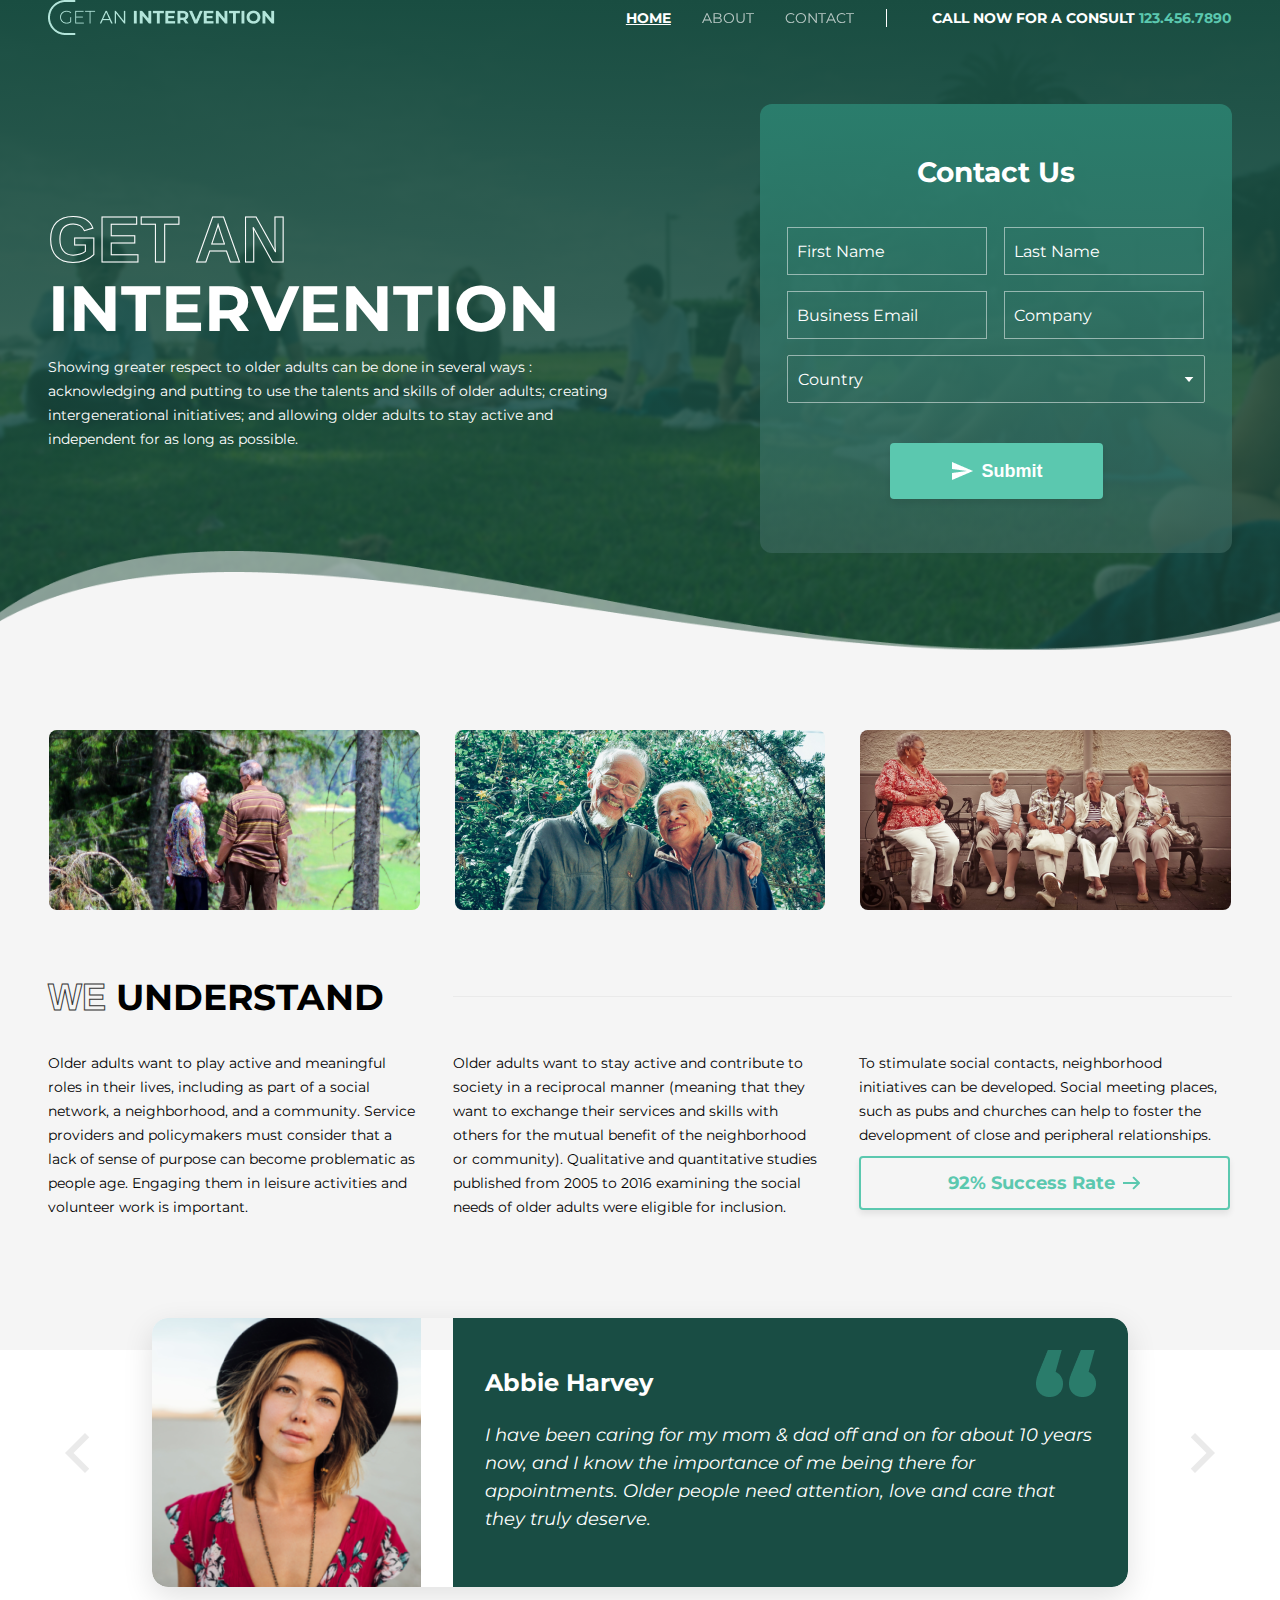
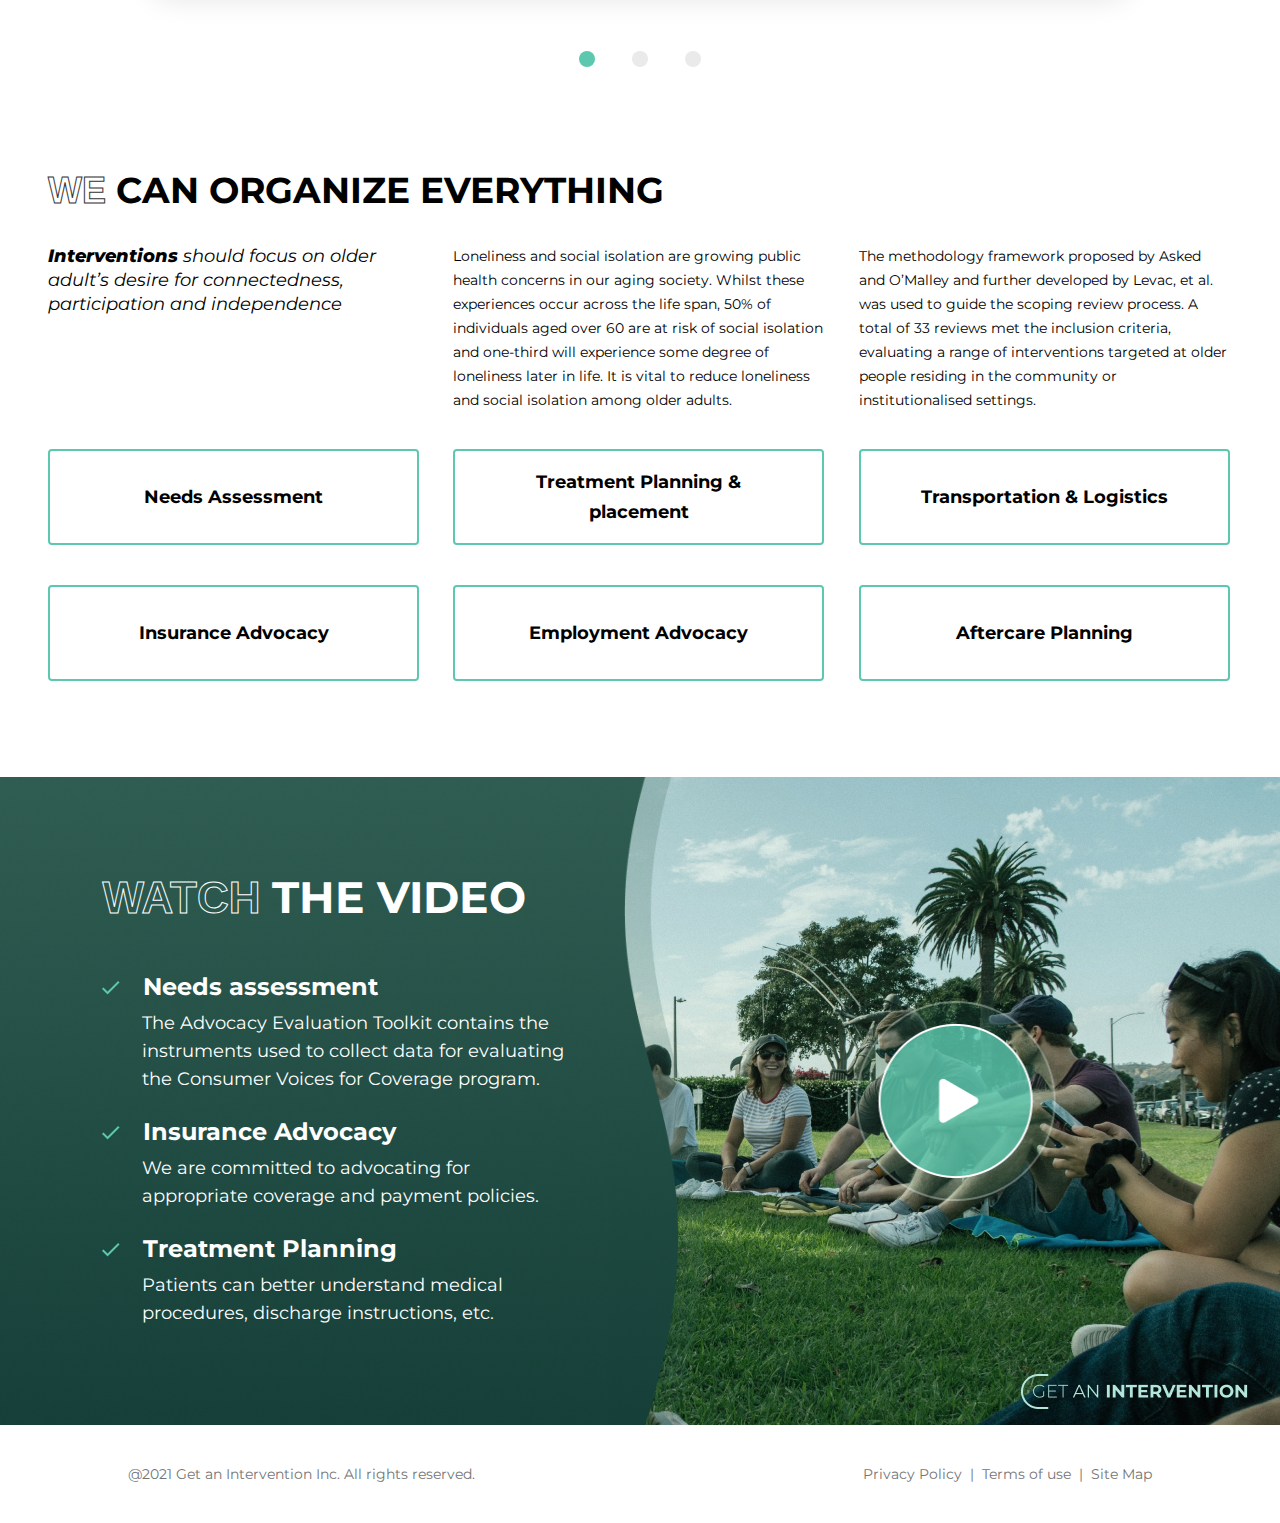
<file: index.html>
<!DOCTYPE html>
<html lang="en">
  <head>
    <meta charset="UTF-8" />
    <meta name="viewport" content="width=device-width, initial-scale=1.0" />
    <title>Get an intervention</title>

    <link rel="preconnect" href="https://fonts.googleapis.com" />
    <link rel="preconnect" href="https://fonts.gstatic.com" crossorigin />
    <link
      href="https://fonts.googleapis.com/css2?family=Montserrat:ital,wght@0,100..900;1,100..900&display=swap"
      rel="stylesheet"
    />
    <link rel="stylesheet" href="./style.css" />
  </head>
  <body>
    <div class="homeSection">
      <div class="upperHomeSection">
        <nav>
          <img src="./images/logo.png" />

          <div class="hamburgerCtn">
            <img src="./images/hamburger.png" />
          </div>

          <div class="hamburgerNavigation close">
            <a class="home">Home</a>
            <a class="about">About</a>
            <a class="contact">Contact</a>
            <div>
              <span class="consultText">call now for a consult</span>
              <span class="phoneNumber">123.456.7890</span>
            </div>
          </div>

          <div class="rightNavLinks">
            <div class="allLinks">
              <a class="home">Home</a>
              <a class="about">About</a>
              <a class="contact">Contact</a>
            </div>

            <div class="consultCtn">
              <span class="consultText">call now for a consult</span>
              <span class="phoneNumber">123.456.7890</span>
            </div>
          </div>
        </nav>

        <div class="bannerSection">
          <div class="mainSectionText">
            <h1 class="outlineText">Get an</h1>
            <h1 class="intervention">intervention</h1>

            <p>
              Showing greater respect to older adults can be done in several
              ways : acknowledging and putting to use the talents and skills of
              older adults; creating intergenerational initiatives; and allowing
              older adults to stay active and independent for as long as
              possible.
            </p>
          </div>

          <form class="formCtn">
            <p class="contactUsText">Contact Us</p>

            <div class="formGrid">
              <div class="text-field">
                <input
                  id="firstName"
                  class="formInput formInputFirstName"
                  type="text"
                  onfocus="formInputLabelFn(event, '.formInputLabelFirstName', '.tooltiptextFirstName',
                  '.formInputFirstName',
                  '.formInputLabelFirstName')"
                  onblur="formInputLabelFnBlur(event, '.formInputLabelFirstName')"
                />
                <label class="formInputLabel formInputLabelFirstName"
                  >First Name</label
                >
                <span class="tooltiptext tooltiptextFirstName">
                  This field can’t be empty. Please fill it in.
                </span>
              </div>

              <div class="text-field">
                <input
                  id="lastName"
                  class="formInput formInputLastName"
                  type="text"
                  onfocus="formInputLabelFn(event, '.formInputLabelLastName',  '.tooltiptextLastName',
                  '.formInputLastName',
                  '.formInputLabelLastName')"
                  onblur="formInputLabelFnBlur(event, '.formInputLabelLastName')"
                />
                <label class="formInputLabel formInputLabelLastName"
                  >Last Name</label
                >
                <span class="tooltiptext tooltiptextLastName"
                  >This field can’t be empty. Please fill it in.</span
                >
              </div>

              <div class="text-field">
                <input
                  id="businessEmail"
                  class="formInput formInputEmail"
                  type="text"
                  onfocus="formInputLabelFn(event, '.formInputLabelEmail',  '.tooltiptextEmail',
                  '.formInputEmail',
                  '.formInputLabelEmail')"
                  onblur="formInputLabelFnBlur(event, '.formInputLabelEmail')"
                />
                <label class="formInputLabel formInputLabelEmail"
                  >Business Email</label
                >
                <span class="tooltiptext tooltiptextEmail"
                  >This field can’t be empty. Please fill it in.</span
                >
              </div>

              <div class="text-field">
                <input
                  id="company"
                  class="formInput formInputCompany"
                  type="text"
                  onfocus="formInputLabelFn(event, '.formInputLabelCompany',  '.tooltiptextCompany',
                  '.formInputCompany',
                  '.formInputLabelCompany')"
                  onblur="formInputLabelFnBlur(event, '.formInputLabelCompany')"
                />
                <label class="formInputLabel formInputLabelCompany"
                  >Company</label
                >
                <span class="tooltiptext tooltiptextCompany"
                  >This field can’t be empty. Please fill it in.</span
                >
              </div>
            </div>

            <div class="dropdown">
              <button class="dropdown-btn">
                <span class="btn-text">Country</span>
                <img class="arrow" src="./images/dropdownArrow.png" />
              </button>
              <div class="dropdown-content">
                <a href="#" data-value="India">India</a>
                <a href="#" data-value="Singapore">Singapore</a>
                <a href="#" data-value="Australia">Australia</a>
              </div>
            </div>

            <button class="submitButton">
              <img src="./images/submit.png" />
              <p>Submit</p>
            </button>
          </form>
        </div>

        <img class="transparentCurve" src="./images/Group56.png" />
        <img class="whiteCurve" src="./images/Rectangle2.png" />

        <img class="transparentCurveTablet" src="./images/tablet-curve-1.png" />
        <img class="whiteCurveTablet" src="./images/tablet-curve-2.png" />

        <img
          class="transpatentCurveMobile"
          src="./images/transparentMobileCurve.png"
        />
        <img class="whiteCurveMobile" src="./images/whiteMobileCurve1.svg" />
      </div>

      <div class="lowerHomeSection">
        <div class="imagesCtn">
          <img src="./images/old-couple-man-women-1.png" />

          <img src="./images/old-couple-man-women-2.png" />

          <img src="./images/old-couple-man-women-3.png" />
        </div>

        <div class="undestandCtn">
          <div class="dummyGrid">
            <div>
              <span class="weText undestandCtnSpan">We</span>
              <span class="undestandCtnSpan">understand</span>
            </div>

            <div class="horizontalLine"></div>
          </div>

          <div class="understandTexts">
            <div class="firstColumnText">
              <p>
                Older adults want to play active and meaningful roles in their
                lives, including as part of a social network, a neighborhood,
                and a community. Service providers and policymakers must
                consider that a lack of sense of purpose can become problematic
                as people age. Engaging them in leisure activities and volunteer
                work is important.
              </p>
            </div>

            <div class="secondColumnText">
              <p>
                Older adults want to stay active and contribute to society in a
                reciprocal manner (meaning that they want to exchange their
                services and skills with others for the mutual benefit of the
                neighborhood or community).
                <span class="secondColumnTextSpan"
                  >Qualitative and quantitative studies published from 2005 to
                  2016 examining the social needs of older adults were eligible
                  for inclusion.</span
                >
              </p>
            </div>

            <div class="thirdColumnText">
              <p>
                <span class="thirdColumnTextSpan"
                  >Qualitative and quantitative studies published from 2005 to
                  2016 examining the social needs of older adults were eligible
                  for inclusion.</span
                >

                To stimulate social contacts, neighborhood initiatives can be
                developed. Social meeting places, such as pubs and churches can
                help to foster the development of close and peripheral
                relationships.
              </p>

              <div class="secondaryCTA">
                <div>92% Success Rate</div>

                <img src="./images/rightArrow.svg" />
              </div>
            </div>
          </div>
        </div>
      </div>
    </div>

    <div class="secondSection">
      <div class="allCarousel">
        <div class="sliderContainer">
          <svg
            class="leftArrow"
            width="48"
            height="48"
            viewBox="0 0 48 48"
            fill="none"
            xmlns="http://www.w3.org/2000/svg"
          >
            <path
              d="M36.24 39.76L20.48 24L36.24 8.24L32 4L12 24L32 44L36.24 39.76Z"
              fill="#EAEAEA"
            />
          </svg>

          <div class="frame">
            <div class="slider">
              <div class="sliderThree">
                <img class="personImage" src="./images/woman.png" />
                <div class="personIntro">
                  <div class="personNameCtn">
                    <p class="carouselName">Angela Katrine</p>

                    <img src="./images/semicolon.png" />
                  </div>

                  <div class="personExperience">
                    <p>
                      This site is an invaluable resource for anyone looking to
                      help older adults stay connected and engaged in their
                      communities. The research-backed information on combating
                      social isolation is a game changer.
                    </p>
                  </div>
                </div>
              </div>

              <div class="sliderOne">
                <img class="personImage" src="./images/girlhat.png" />
                <div class="personIntro">
                  <div class="personNameCtn">
                    <p class="carouselName">Abbie Harvey</p>

                    <img src="./images/semicolon.png" />
                  </div>

                  <div class="personExperience">
                    <p>
                      I have been caring for my mom & dad off and on for about
                      10 years now, and I know the importance of me being there
                      for appointments. Older people need attention, love and
                      care that they truly deserve.
                    </p>
                  </div>
                </div>
              </div>

              <div class="sliderTwo">
                <img class="personImage" src="./images/suitMan.png" />
                <div class="personIntro">
                  <div class="personNameCtn">
                    <p class="carouselName">James Larson</p>

                    <img src="./images/semicolon.png" />
                  </div>

                  <div class="personExperience">
                    <p>
                      Great platform with a wealth of information! The data on
                      social isolation is eye-opening, and their suggested
                      interventions for combating loneliness are practical. I
                      only wish them best
                    </p>
                  </div>
                </div>
              </div>

              <div class="sliderThree">
                <img class="personImage" src="./images/woman.png" />
                <div class="personIntro">
                  <div class="personNameCtn">
                    <p class="carouselName">Angela Katrine</p>

                    <img src="./images/semicolon.png" />
                  </div>

                  <div class="personExperience">
                    <p>
                      This site is an invaluable resource for anyone looking to
                      help older adults stay connected and engaged in their
                      communities. The research-backed information on combating
                      social isolation is a game changer.
                    </p>
                  </div>
                </div>
              </div>

              <div class="sliderOne">
                <img class="personImage" src="./images/girlhat.png" />
                <div class="personIntro">
                  <div class="personNameCtn">
                    <p class="carouselName">Abbie Harvey</p>

                    <img src="./images/semicolon.png" />
                  </div>

                  <div class="personExperience">
                    <p>
                      I have been caring for my mom & dad off and on for about
                      10 years now, and I know the importance of me being there
                      for appointments. Older people need attention, love and
                      care that they truly deserve.
                    </p>
                  </div>
                </div>
              </div>
            </div>
          </div>

          <svg
            class="rightArrow"
            width="48"
            height="48"
            viewBox="0 0 48 48"
            fill="none"
            xmlns="http://www.w3.org/2000/svg"
          >
            <path
              d="M11.76 8.24L27.52 24L11.76 39.76L16 44L36 24L16 4L11.76 8.24Z"
              fill="#EAEAEA"
            />
          </svg>
        </div>

        <div class="carousel-dots">
          <span class="dot active"></span>
          <span class="dot"></span>
          <span class="dot"></span>
        </div>
      </div>

      <div class="allCarouselMobile">
        <div class="sliderContainer">
          <svg
            class="leftArrow"
            width="48"
            height="48"
            viewBox="0 0 48 48"
            fill="none"
            xmlns="http://www.w3.org/2000/svg"
          >
            <path
              d="M36.24 39.76L20.48 24L36.24 8.24L32 4L12 24L32 44L36.24 39.76Z"
              fill="#EAEAEA"
            />
          </svg>

          <div class="frame">
            <div class="sliderMobile">
              <div class="sliderThree">
                <div>
                  <div class="dummyBg"></div>
                  <img class="carouseImage" src="./images/woman.png" />
                  <img class="carouseQuote" src="./images/semicolon.png" />
                </div>

                <div class="personIntroMobile">
                  <p class="carouselMobileName">Angela Katrine</p>
                  <p class="carouselMobileText">
                    This site is an invaluable resource for anyone looking to
                    help older adults stay connected and engaged in their
                    communities. The research-backed information on combating
                    social isolation is a game changer.
                  </p>
                </div>
              </div>

              <div class="sliderOne">
                <div>
                  <div class="dummyBg"></div>
                  <img class="carouseImage" src="./images/girlhat.png" />
                  <img class="carouseQuote" src="./images/semicolon.png" />
                </div>

                <div class="personIntroMobile">
                  <p class="carouselMobileName">Abbie Harvey</p>
                  <p class="carouselMobileText">
                    I have been caring for my mom & dad off and on for about 10
                    years now, and I know the importance of me being there for
                    appointments. Older people need attention, love and care
                    that they truly deserve.
                  </p>
                </div>
              </div>

              <div class="sliderTwo">
                <div>
                  <div class="dummyBg"></div>
                  <img class="carouseImage" src="./images/suitMan.png" />
                  <img class="carouseQuote" src="./images/semicolon.png" />
                </div>

                <div class="personIntroMobile">
                  <p class="carouselMobileName">James Larson</p>
                  <p class="carouselMobileText">
                    Great platform with a wealth of information! The data on
                    social isolation is eye-opening, and their suggested
                    interventions for combating loneliness are practical. I only
                    wish them best
                  </p>
                </div>
              </div>

              <div class="sliderThree">
                <div>
                  <div class="dummyBg"></div>
                  <img class="carouseImage" src="./images/woman.png" />
                  <img class="carouseQuote" src="./images/semicolon.png" />
                </div>

                <div class="personIntroMobile">
                  <p class="carouselMobileName">Angela Katrine</p>
                  <p class="carouselMobileText">
                    This site is an invaluable resource for anyone looking to
                    help older adults stay connected and engaged in their
                    communities. The research-backed information on combating
                    social isolation is a game changer.
                  </p>
                </div>
              </div>

              <div class="sliderOne">
                <div>
                  <div class="dummyBg"></div>
                  <img class="carouseImage" src="./images/girlhat.png" />
                  <img class="carouseQuote" src="./images/semicolon.png" />
                </div>

                <div class="personIntroMobile">
                  <p class="carouselMobileName">Abbie Harvey</p>
                  <p class="carouselMobileText">
                    I have been caring for my mom & dad off and on for about 10
                    years now, and I know the importance of me being there for
                    appointments. Older people need attention, love and care
                    that they truly deserve.
                  </p>
                </div>
              </div>
            </div>
          </div>

          <svg
            class="rightArrow"
            width="48"
            height="48"
            viewBox="0 0 48 48"
            fill="none"
            xmlns="http://www.w3.org/2000/svg"
          >
            <path
              d="M11.76 8.24L27.52 24L11.76 39.76L16 44L36 24L16 4L11.76 8.24Z"
              fill="#EAEAEA"
            />
          </svg>
        </div>

        <div class="carousel-dots">
          <span class="dotMobile active"></span>
          <span class="dotMobile"></span>
          <span class="dotMobile"></span>
        </div>
      </div>
    </div>

    <div class="aboutUs">
      <div class="dummyAboutUsGrid">
        <div class="notMobile">
          <span class="weText">We</span>
          <span class="organizeText">can organize everything</span>
        </div>

        <div class="mobile">
          <span class="weText">We</span>
          <span class="organizeText">can </span>
        </div>
      </div>

      <div class="aboutUsTexts">
        <div class="aboutUsColumnOneText">
          <div class="notMobile">
            <span class="interventions">Interventions </span
            ><span class="otherInterventions"
              >should focus on older adult’s desire for connectedness,
              participation and independence</span
            >
          </div>

          <div class="mobile">
            <span class="interventions">Interventions </span
            ><span class="otherInterventions">should focus on older </span>
            <p>participation and independence.</p>
          </div>
        </div>

        <div class="aboutUsColumnTwoText">
          <p>
            Loneliness and social isolation are growing public health concerns
            in our aging society. Whilst these experiences occur across the life
            span, 50% of individuals aged over 60 are at risk of social
            isolation and one-third will experience some degree of loneliness
            later in life. It is vital to reduce loneliness and social isolation
            among older adults.
          </p>
        </div>

        <div class="aboutUsColumnThreeText">
          <p>
            The methodology framework proposed by Asked and O’Malley and further
            developed by Levac, et al. was used to guide the scoping review
            process. A total of 33 reviews met the inclusion criteria,
            evaluating a range of interventions targeted at older people
            residing in the community or institutionalised settings.
          </p>
        </div>
      </div>

      <div class="aboutUsButtons">
        <div class="btnCtn sameBtn uid-one">
          <div class="uid-one">
            <p class="uid-one">Needs Assessment</p>
          </div>

          <div class="tooltiptextAboutUs">
            The information gathered guides service providers in developing
            personalized intervention plans
          </div>
        </div>
        <div class="btnCtn uid-two">
          <div class="differentBtn">
            <p>Treatment Planning &</p>
            <div class="placement">
              <p>placement</p>
            </div>
          </div>

          <div class="tooltiptextAboutUs">
            The result is a tailored plan that supports healthy aging, with
            adjustments as their needs evolve over time.
          </div>
        </div>
        <div class="btnCtn sameBtn uid-three">
          <div>
            <p>Transportation & Logistics</p>
          </div>

          <div class="tooltiptextAboutUs">
            By ensuring older adults have access to transport, their
            opportunities to participate in social networks
          </div>
        </div>
        <div class="btnCtn sameBtn uid-four">
          <div>
            <p>Insurance Advocacy</p>
          </div>

          <div class="tooltiptextAboutUs">
            We’re experienced in our individual crafts and understand how each
            one of our roles impacts your plan holistically.
          </div>
        </div>
        <div class="btnCtn sameBtn uid-five">
          <div>
            <p>Employment Advocacy</p>
          </div>

          <div class="tooltiptextAboutUs">
            By providing avenues for meaningful work, older adults can remain
            active, socially connected to their communities.
          </div>
        </div>
        <div class="btnCtn sameBtn uid-six">
          <div>
            <p>Aftercare Planning</p>
          </div>

          <div class="tooltiptextAboutUs">
            Effective aftercare planning helps maintain older adults' health
            reducing the risk of isolation,
          </div>
        </div>
      </div>
    </div>

    <div class="videoSection">
      <div class="insidefirstHalfVideoSection"></div>

      <div class="insidefirstHalfDarkVideoSection">
        <div class="videoWatch">
          <span class="outlineText">watch</span>
          <span>the video</span>
        </div>

        <div>
          <div>
            <div class="videoHeading">
              <img src="./images/Checkmark.png" />
              <span>Needs assessment</span>
            </div>

            <div class="videoText">
              The Advocacy Evaluation Toolkit contains the instruments used to
              collect data for evaluating the Consumer Voices for Coverage
              program.
            </div>
          </div>

          <div>
            <div class="videoHeading">
              <img src="./images/Checkmark.png" />
              <span>Insurance Advocacy </span>
            </div>

            <div class="videoText">
              We are committed to advocating for appropriate coverage and
              payment policies.
            </div>
          </div>

          <div>
            <div class="videoHeading">
              <img src="./images/Checkmark.png" />
              <span>Treatment Planning</span>
            </div>

            <div class="videoText">
              Patients can better understand medical procedures, discharge
              instructions, etc.
            </div>
          </div>
        </div>
      </div>

      <div class="secondHalfVideoSection">
        <img class="posterImg" src="./images/friendsGroup.png" />
      </div>

      <div class="play-button" id="playButton">
        <img src="./images/passive-desktop-play-btn.png" />
      </div>

      <img class="videoLogo" src="./images/logo.png" />
    </div>

    <div class="videoSectionMobile">
      <div
        class="insidefirstHalfVideoSectionMobile insidefirstHalfDarkVideoSection"
      >
        <div class="videoWatch">
          <span class="outlineText">watch</span>
          <span>the video</span>
        </div>

        <div>
          <div>
            <div class="videoHeading">
              <img src="./images/Checkmark.png" />
              <span>Needs assessment</span>
            </div>

            <div class="videoText">
              The Advocacy Evaluation Toolkit contains the instruments used to
              collect data for evaluating the Consumer Voices for Coverage
              program.
            </div>
          </div>

          <div>
            <div class="videoHeading">
              <img src="./images/Checkmark.png" />
              <span>Insurance Advocacy </span>
            </div>

            <div class="videoText">
              We are committed to advocating for appropriate coverage and
              payment policies.
            </div>
          </div>

          <div>
            <div class="videoHeading">
              <img src="./images/Checkmark.png" />
              <span>Treatment Planning</span>
            </div>

            <div class="videoText">
              Patients can better understand medical procedures, discharge
              instructions, etc.
            </div>
          </div>
        </div>
      </div>

      <div class="insidefirstHalfDarkVideoSection">
        <div class="videoWatch">
          <span class="outlineText">watch</span>
          <span>the video</span>
        </div>

        <div>
          <div>
            <div class="videoHeading">
              <img src="./images/Checkmark.png" />
              <span>Needs assessment</span>
            </div>

            <div class="videoText">
              The Advocacy Evaluation Toolkit contains the instruments used to
              collect data for evaluating the Consumer Voices for Coverage
              program.
            </div>
          </div>

          <div>
            <div class="videoHeading">
              <img src="./images/Checkmark.png" />
              <span>Insurance Advocacy </span>
            </div>

            <div class="videoText">
              We are committed to advocating for appropriate coverage and
              payment policies.
            </div>
          </div>

          <div>
            <div class="videoHeading">
              <img src="./images/Checkmark.png" />
              <span>Treatment Planning</span>
            </div>

            <div class="videoText">
              Patients can better understand medical procedures, discharge
              instructions, etc.
            </div>
          </div>
        </div>
      </div>

      <div class="secondHalfVideoSection">
        <img class="posterImg" src="./images/friendsGroup.png" />

        <img class="videoLogo" src="./images/logo.png" />

        <div class="footerSectionMobile">
          <div>
            <p>@2021 Get an Intervention Inc. All rights reserved.</p>
          </div>

          <div class="footerSectionLinks">
            <a>Privacy Policy</a>

            <span>|</span>

            <a>Terms of use</a>

            <span>|</span>

            <a>Site Map</a>
          </div>
        </div>
      </div>

      <div class="play-button" id="playButtonMobile">
        <img src="./images/passive-desktop-play-btn.png" />
      </div>
    </div>

    <div class="footerSection">
      <div>
        <p>@2021 Get an Intervention Inc. All rights reserved.</p>
      </div>

      <div class="footerSectionLinks">
        <a>Privacy Policy</a>

        <span>|</span>

        <a>Terms of use</a>

        <span>|</span>

        <a>Site Map</a>
      </div>
    </div>

    <div id="videoPopup" class="popup">
      <div class="popup-content">
        <span id="closePopup" class="close-btn">&times;</span>
        <video id="videoPlayer" width="600" loop muted>
          <source src="./images/runningVideo.mp4" type="video/mp4" />
          Your browser does not support the video tag.
        </video>
      </div>
    </div>

    <script src="./script.js"></script>
  </body>
</html>
</file>
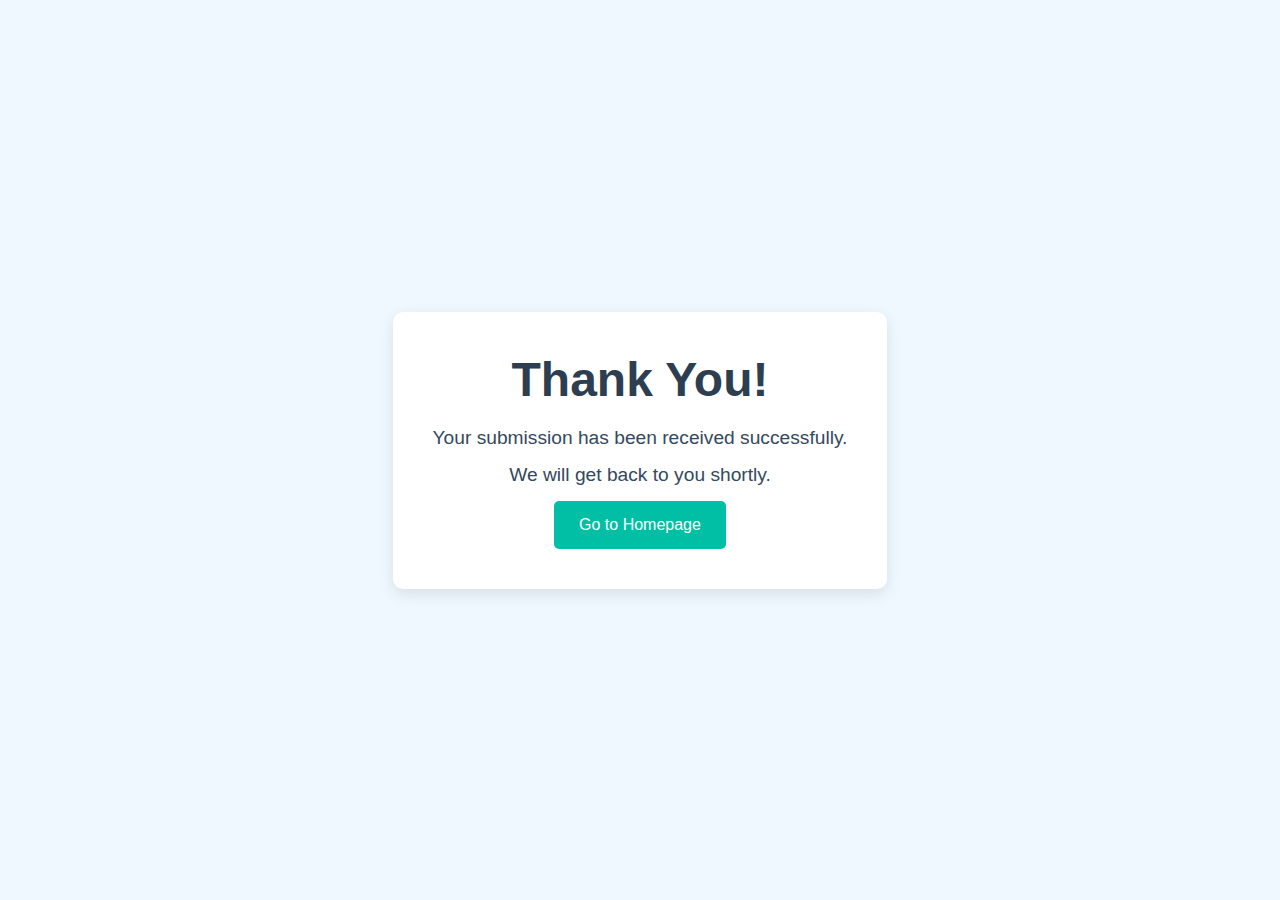
<file: thankyou.html>
<!DOCTYPE html>
<html lang="en">
  <head>
    <meta charset="UTF-8" />
    <meta name="viewport" content="width=device-width, initial-scale=1.0" />
    <title>Thank You!</title>
    <link rel="stylesheet" href="thankyou.css" />
  </head>
  <body>
    <div class="thank-you-container">
      <div class="thank-you-content">
        <h1>Thank You!</h1>
        <p>Your submission has been received successfully.</p>
        <p>We will get back to you shortly.</p>
        <a href="/" class="home-button">Go to Homepage</a>
      </div>
    </div>

    <script src="script.js"></script>
  </body>
</html>
</file>
<file: style.css>
* {
  margin: 0;
  padding: 0;
  box-sizing: border-box;
}

html,
body {
  height: 100%;
  width: 100%;
  font-family: "Montserrat";
}

.hamburgerNavigation {
  display: none;
}

.homeSection {
  width: 100%;
}

.rightNavLinks {
  display: flex;
  font-size: 0.875rem;
}

.outlineText,
.weText {
  font-family: sans-serif;
}

#videoPopup {
  display: none;
  position: fixed;
  top: 0;
  left: 0;
  width: 100%;
  height: 100%;
  background-color: rgba(0, 0, 0, 0.8);
  justify-content: center;
  align-items: center;
  z-index: 1000;
  overflow: hidden;
  padding: 0 1rem;
}

#videoPlayer {
  max-width: 800px;
  background-color: #000;
  border-radius: 8px;
}

#closePopup {
  position: absolute;
  top: 20px;
  right: 20px;
  font-size: 30px;
  color: white;
  cursor: pointer;
  z-index: 1001;
}

.popupContent {
  position: relative;
  display: flex;
  justify-content: center;
  align-items: center;
  width: 100%;
  max-width: 800px;
}

.allLinks {
  border-right: 1px solid #fff;
}

.allLinks a,
.footerSection a {
  cursor: pointer;
}

.allLinks .home {
  font-weight: 700;
  color: #fff;
  opacity: 1;
  text-decoration: underline;
}

.footerSection a:hover {
  color: #000;
}

.allLinks .about:hover,
.allLinks .contact:hover {
  text-decoration: underline;
  color: #fff;
  opacity: 1;
}

.bannerSection {
  display: flex;
  justify-content: space-between;
}

.outlineText {
  -webkit-text-stroke: 1px;
  -webkit-text-fill-color: transparent;
  -webkit-text-stroke-color: #fff;
}

.hamburgerCtn {
  display: none;
}

.dummyGrid,
.dummyAboutUsGrid {
  display: grid;
  grid-template-columns: 1fr 1fr 1fr;
  column-gap: 2rem;
  justify-items: center;
}

.dummyAboutUsGrid {
  grid-template-columns: 1fr 1fr;
  column-gap: 5rem;
}

.dummyGrid div {
  width: 23.1875rem;
}

.weText {
  -webkit-text-stroke: 1px;
  -webkit-text-fill-color: transparent;
  -webkit-text-stroke-color: #333333;
}
.weText {
  margin-right: 0.4rem;
}

.mainSectionText {
  width: 50.3%;
  color: #fff;
  margin-top: 10.5rem;
}

.intervention {
  margin-top: -0.5rem;
}

.mainSectionText p {
  margin-top: 0.5rem;
  font-size: 14px;
  line-height: 24px;
}

.mainSectionText h1 {
  font-size: 4rem;
  text-transform: uppercase;
}

.formCtn {
  width: 29.5rem;
  height: 28.0625rem;
  background: linear-gradient(180deg, #2a7d6c 0%, rgba(62, 105, 96, 0.62) 100%);
  border-radius: 12px;
  margin-top: 4.3rem;
  color: #fff;
  padding: 3.2rem 1.7rem;
}

.consultCtn {
  padding-left: 2.8rem;
}

.rightNavLinks a {
  font-size: 14px;
  color: #fff;
  opacity: 0.7;
  text-transform: uppercase;
  font-weight: 400;
}

.about {
  margin: 0 1.7rem;
}

.contact {
  margin-right: 2rem;
}

.consultText {
  text-transform: uppercase;
  color: #fff;
  font-weight: 700;
}

.phoneNumber {
  font-weight: 700;

  color: #5bc8af;
}

.upperHomeSection {
  width: 100%;
  height: 40.625rem;
  background: linear-gradient(180deg, #194d41 0%, rgba(25, 77, 65, 0.7) 100%),
    url("./images/image\ 2.png");
  background-repeat: no-repeat;
  background-size: cover;
  background-position: center;
  position: relative;
  padding: 0 8rem;
  padding-top: 1.3rem;
}

.horizontalLine {
  width: 100% !important;
  height: 1px;
  background-color: #eaeaea;
  grid-column: 2/4;
  align-self: center;
}

.upperHomeSection nav {
  display: flex;
  align-items: center;
  justify-content: space-between;
}

.lowerHomeSection {
  width: 100%;
  height: 43.75rem;
  background-color: #f5f5f5;
}

.transparentCurve,
.whiteCurve {
  position: absolute;
  bottom: 0;
  left: 0;
  right: 0;
  width: 100%;
}

.whiteCurve {
  bottom: -2px;
}

.imagesCtn {
  width: 100%;
  height: 45%;
  display: grid;
  grid-template-columns: 1fr 1fr 1fr;
  padding: 1.5rem 8rem 0rem 8rem;
  align-items: center;
  justify-items: center;
  column-gap: 2rem;
}

.imagesCtn img {
  max-width: 23.18rem;
  height: 11.25rem;
  object-fit: cover;
  border-radius: 8px;
}

.undestandCtn {
  padding: 0 8rem;
  padding-top: 0.6rem;
  width: 100%;
}

.undestandCtnSpan,
.aboutUs .weText,
.organizeText {
  font-size: 2.25rem;
  text-transform: uppercase;
  font-weight: 700;
}

.firstColumnText,
.secondColumnText,
.thirdColumnText {
  max-width: 23.1875rem;
  font-size: 14px;
  line-height: 24px;
}

.twoColumnCtns {
  display: flex;
  justify-content: space-between;
  background-color: green;
  width: 56.66%;
}

.whiteCurveMobile,
.transpatentCurveMobile {
  display: none;
}

.understandTexts {
  display: grid;
  grid-template-columns: 1fr 1fr 1fr;
  padding-top: 2rem;
  justify-items: center;
  column-gap: 2rem;
}

.allCarouselMobile {
  display: none;
}

.secondSection {
  width: 100%;
  background-color: #fff;
  display: flex;
  justify-content: center;
}

.sliderContainer {
  display: flex;
  align-items: center;
}

.frame {
  width: 61rem;
  background-color: transparent;
  overflow: hidden;
  box-shadow: 0px 10px 30px 0px #0000001f;
  border-top-right-radius: 1rem;
  border-bottom-right-radius: 1rem;
  border-top-left-radius: 1rem;
  border-bottom-left-radius: 1rem;
}

.leftArrow {
  margin-right: 3.2rem;
  cursor: pointer;
}

.leftArrow:hover path,
.rightArrow:hover path {
  transition: all 0.5s ease;
}

.leftArrow:hover path,
.rightArrow:hover path {
  fill: #5bc8af;
}

.rightArrow {
  margin-left: 3.2rem;
  cursor: pointer;
}

.slider,
.sliderMobile {
  width: 100%;
  height: 100%;
  display: flex;
  transition: transform 0.5s ease-in-out;
  background-color: transparent;
}

.sliderOne {
  width: 100%;
  height: 100%;
  flex-shrink: 0;
  display: flex;
  justify-content: space-between;
  border-top-right-radius: 8px;
  border-bottom-right-radius: 8px;
  border-top-left-radius: 8px;
  border-bottom-left-radius: 8px;
  background-color: transparent;
}

.sliderTwo {
  width: 100%;
  flex-shrink: 0;
  display: flex;
  justify-content: space-between;
  border-top-right-radius: 8px;
  border-bottom-right-radius: 8px;
  border-top-left-radius: 8px;
  border-bottom-left-radius: 8px;
  background-color: transparent;
}

.personNameCtn {
  display: flex;
  justify-content: space-between;
  align-items: end;
  margin-bottom: 1.5rem;
}

.sliderThree {
  width: 100%;
  height: 100%;
  flex-shrink: 0;
  justify-content: space-between;
  display: flex;
  border-top-right-radius: 8px;
  border-bottom-right-radius: 8px;
  border-top-left-radius: 8px;
  border-bottom-left-radius: 8px;
  background-color: transparent;
}

.sliderThree {
  display: flex;
}

.personIntro {
  width: 42.1875rem;
  background: #194d44;
  color: #fff;
  padding: 2rem;
  border-top-right-radius: 1rem;
  border-bottom-right-radius: 1rem;
}

.personImage {
  border-top-left-radius: 1rem;
  border-bottom-left-radius: 1rem;
}

.personExperience {
  font-size: 1.125rem;
  font-weight: 400;
  font-style: italic;
}

.personExperience p {
  line-height: 1.75rem;
}

.carousel-dots {
  display: flex;
  justify-content: center;
  margin-top: 4rem;
}

.dotMobile,
.dot {
  height: 1rem;
  width: 1rem;
  margin: 0 1.15rem;
  background-color: #eaeaea;
  border-radius: 50%;
  display: inline-block;
  cursor: pointer;
}

.dotMobile.active,
.dot.active {
  background-color: #5bc8af;
}

.allCarousel {
  position: relative;
  top: -2rem;
}

.text-field {
  position: relative;
  width: max-content;
}

.formInput {
  display: inline-block;
  border: 1px solid #ffffff80;
  background-color: transparent;
  padding: 10px 10px 10px 10px;
  height: 3rem;
  font-size: 1rem;
  line-height: 3rem;
  width: 200px;
  color: #fff;
}

#playButton {
  cursor: pointer;
}

.formInput:focus {
  border: 1px solid #fff;
  background-color: transparent;
  outline: none;
}

.formGrid {
  display: grid;
  grid-template-columns: 1fr 1fr;
  grid-template-rows: 1fr 1fr;
  column-gap: 1rem;
  row-gap: 1rem;
}

.formInputLabel {
  color: #fff;
  position: absolute;
  pointer-events: none;
  left: 10px;
  top: 50%;
  transform: translateY(-50%);
  transition: 0.2s;
}

.formInput:focus ~ label {
  top: -10px;
  left: 15px;
  font-size: small;
  color: #fff;
  background: #2a7d6c;
  padding: 0 5px 0 5px;
  transform: translateY(0%);
}

.text-field .tooltiptext {
  visibility: hidden;
  width: 100%;
  background-color: #ff7777;
  font-size: 13px;
  color: #fff;
  border-radius: 6px;
  padding: 1rem;
  position: absolute;
  z-index: 1;
  bottom: -160%;
  left: 0%;
}

.tooltiptextAboutUs {
  opacity: 0;
  width: 18.75rem;
  background: #297c6b;
  font-size: 13px;
  color: #fff;
  border-radius: 6px;
  padding: 0.5rem 1rem;
  position: absolute;
  z-index: 1;
  top: 113%;
  transition: all 0.5s ease;
  line-height: 1.25rem;
}

.tooltiptextAboutUs::after {
  content: "";
  position: absolute;
  bottom: 100%;
  left: 50%;
  margin-left: -5px;
  border-width: 11px;
  border-style: solid;
  border-color: transparent transparent #297c6b transparent;
}

.text-field .tooltiptext::after {
  content: "";
  position: absolute;
  bottom: 100%;
  left: 50%;
  margin-left: -5px;
  border-width: 11px;
  border-style: solid;
  border-color: transparent transparent #ff7777 transparent;
}

.btnCtn:hover > .tooltiptextAboutUs {
  opacity: 1;
}

.videoSection {
  width: 100%;
  height: 40.5rem;
  display: flex;
  position: relative;
}

.videoSectionMobile {
  display: none;
}

.firstHalfVideoSection,
.secondHalfVideoSection {
  width: 50%;
  height: 100%;
}

.posterImg {
  width: 100%;
  height: 100%;
  object-fit: cover;
}

.firstHalfVideoSection {
  width: 60%;
}

.firstHalfVideoSection {
  background-repeat: no-repeat;
  background-size: cover;
  background-position: center;
  mask-image: url("./images/curveRectangle.png");
  mask-size: cover;
  mask-repeat: no-repeat;
  -webkit-mask-image: url("./images/curveRectangle.png");
  -webkit-mask-size: cover;
  -webkit-mask-repeat: no-repeat;
  background: linear-gradient(180deg, #305d52 0%, #153f38 100%);
}

.insidefirstHalfVideoSection {
  width: 55%;
  background: #305d52;
  height: 100%;
  position: relative;
  mask-image: url("./images/Rectangle.png");
  mask-size: 100% 100%;
  mask-repeat: no-repeat;
  -webkit-mask-image: url("./images/Rectangle.png");
  -webkit-mask-size: 100% 100%;
  -webkit-mask-repeat: no-repeat;
}

.insidefirstHalfDarkVideoSection {
  width: 55%;
  height: 100%;
  background-image: url("./images/darkGreenCurve.png");
  background-size: 100% 100%;
  background-repeat: no-repeat;
  position: absolute;
  left: -2%;
  padding-left: 10rem;
  padding-top: 5.84375rem;
  padding-bottom: 8.84375rem;
  color: #fff;
}

.videoSection {
  position: relative;
}

.secondHalfVideoSection {
  width: 52.5%;
  z-index: -20;
  position: absolute;
  left: 47.5%;
}

.greenInner {
  width: 55%;
  height: 100%;
  background: #305d52;
  mask-image: url("./images/Rectangle.png");
  mask-size: cover;
  mask-repeat: no-repeat;
  -webkit-mask-image: url("./images/Rectangle.png");
  -webkit-mask-size: cover;
  -webkit-mask-repeat: no-repeat;
  position: absolute;
  left: -2%;
  z-index: 90;
}

#myVideo,
#myVideoMobile {
  width: 100%;
  height: 100%;
  object-fit: cover;
}

.aboutUs {
  padding: 0 8rem;
  margin-top: 4.3rem;
}

.aboutUsTexts {
  display: grid;
  font-size: 14px;
  grid-template-columns: 1fr 1fr 1fr;
  justify-items: center;
  line-height: 1.5rem;
  padding-top: 2rem;
  column-gap: 2rem;
}

.aboutUsColumnOneText {
  font-size: 1.125rem;
}

.aboutUsColumnOneText div {
  max-width: 23.1875rem;
}

.aboutUsColumnOneText span {
  line-height: 1.5rem;
}

.aboutUsColumnTwoText {
  display: flex;
  justify-content: space-evenly;
}

.aboutUsColumnOneText,
.aboutUsColumnTwoText,
.aboutUsColumnThreeText {
  max-width: 23.1875rem;
}

.aboutUsColumnOneText {
  font-style: italic;
}

.interventions {
  font-weight: 800;
}

.aboutUsButtons {
  display: grid;
  grid-template-columns: 1fr 1fr 1fr;
  grid-template-rows: 1fr 1fr;
  justify-items: center;
  padding: 2rem 0;
  padding: 2.3rem 0 6rem 0;
  row-gap: 2.5rem;
  column-gap: 2rem;
}

.btnCtn {
  width: 23.1875rem;
  border: 2px solid #5bc8af;
  border-radius: 4px;
  height: 6rem;
  display: flex;
  align-items: center;
  justify-content: center;
  gap: 0.5rem;
  cursor: pointer;
  position: relative;
}

.btnCtn div:first-child {
  position: relative;
  display: flex;
  justify-content: center;
  gap: 0.5rem;
}

.differentBtn {
  display: flex;
  flex-direction: column;
}

.placement {
  display: flex;
  align-items: center;
  justify-content: center;
  gap: 0.5rem;
}

.btnCtn p,
.btnCtn span {
  text-align: center;
  font-weight: 700;
  font-size: 1.125rem;
  transition: all 0.5s ease;
  display: inline-block;
}

.sameBtn div:first-child {
  position: relative;
  width: 299px;
}

.sameBtn p::after {
  content: url("./images/info.png");
  opacity: 0;
  transition: all 0.5s ease;
  position: absolute;
  top: 50%;
  height: 100%;
  transform: translateY(-50%);
  margin-left: 0.5rem;
}

.placement {
  position: relative;
}

.placement p::after {
  content: url("./images/info.png");
  opacity: 0;
  transition: all 0.5s ease;
  position: absolute;
  height: 100%;
  margin-left: 0.5rem;
}

.sameBtn:hover p::after,
.differentBtn:hover p::after {
  opacity: 1;
}

.btnCtn img {
  right: 0rem;
  top: 0%;
  opacity: 0;
  transition: all 0.5s ease;
  object-fit: contain;
}

.btnCtn:hover img {
  opacity: 1;
}

.btnCtn:hover p {
  color: #5bc8af;
}

.footerSectionMobile {
  display: none;
}

.play-button {
  position: absolute;
  top: 50%;
  left: 80%;
  z-index: 100;
  transform: translate(-80%, -50%);
  width: 14.25rem;
  height: 14.25rem;
  display: flex;
  align-items: center;
  justify-content: center;
}

.videoWatch {
  font-size: 2.75rem;
  text-transform: uppercase;
  font-weight: 700;
  color: #fff;
  margin-bottom: 1.5rem;
}

.videoHeading {
  font-size: 1.5rem;
  font-weight: 700;
  padding-top: 1.5rem;
}

.videoText {
  font-size: 1.125rem;
  width: 26.875rem;
  font-weight: 400;
  line-height: 1.75rem;
  margin-left: 2.5rem;
  margin-top: 0.5rem;
}

.videoHeading img {
  margin-right: 1rem;
}

.videoLogo {
  height: 2.1875rem;
  object-fit: cover;
  position: absolute;
  right: 2rem;
  bottom: 1rem;
}

.footerSection {
  color: #757575;
  font-size: 0.875rem;
  font-weight: 400;
  padding: 2.5rem 8rem;
  display: flex;
  justify-content: space-between;
}

.carouselName {
  font-size: 1.5rem;
  font-weight: 700;
}

.contactUsText {
  font-size: 1.75rem;
  font-weight: 700;
  text-align: center;
  margin-bottom: 2.4rem;
}

.mobile {
  display: none;
}

.dropdown {
  position: relative;
  display: inline-block;
  width: 100%;
  padding: 1rem 0;
  font-family: "Montserrat";
}

.dropdown-btn {
  height: 3rem;
  font-family: "Montserrat";
  background-color: transparent;
  color: white;
  padding: 10px;
  font-size: 16px;
  border: none;
  border-radius: 2px;
  cursor: pointer;
  display: flex;
  justify-content: space-between;
  align-items: center;
  width: 100%;
  border: 1px solid #ffffff80;
}

.dropdown-btn .arrow {
  margin-left: 10px;
  transition: transform 0.3s ease;
}

.dropdown.show .arrow {
  transform: rotate(180deg);
}

.dropdown-content {
  display: none;
  position: absolute;
  background-color: #f1f1f1;
  min-width: 100%;
  box-shadow: 0px 8px 16px rgba(0, 0, 0, 0.2);
  z-index: 1;
  border-radius: 5px;
  margin-top: 5px;
}

.dropdown-content a {
  color: black;
  padding: 12px 16px;
  text-decoration: none;
  display: block;
  border-bottom: 1px solid #ddd;
}

.dropdown-content a:hover {
  background-color: #ddd;
}

.dropdown-content a:last-child {
  border-bottom: none;
}

.dropdown.show .dropdown-content {
  display: block;
}

.submitButton {
  color: #fff;
  font-weight: 700;
  font-size: 1.125rem;
  background-color: #5bc8af;
  padding: 1rem 3.75rem;
  display: flex;
  align-items: center;
  gap: 0.5rem;
  border-radius: 4px;
  outline: none;
  border: none;
  cursor: pointer;
  margin: 0 auto;
  margin-top: 1.5rem;
  box-shadow: 0px 4px 6px 0px #00000014;
}

.submitButton:hover {
  box-shadow: 0px 8px 6px 0px #00000014;
}

.submitButton:active {
  background-color: #35bb9c;
  box-shadow: 0px 4px 6px 0px #00000014;
}

.secondaryCTA {
  display: flex;
  width: 100%;
  justify-content: center;
  padding: 0.8rem 0;
  color: #5bc8af;
  border: 2px solid #5bc8af;
  gap: 0.5rem;
  font-weight: 700;
  font-size: 1.125rem;
  margin-top: 0.6rem;
  cursor: pointer;
  border-radius: 4px;
  box-shadow: 0px 4px 6px 0px #00000014;
}

.secondaryCTA:hover {
  box-shadow: 0px 8px 6px 0px #00000014;
}

.secondaryCTA:active {
  box-shadow: 0px 4px 6px 0px #00000014;
}

.footerSectionLinks {
  display: flex;
  gap: 0.5rem;
}

.transparentCurveTablet,
.whiteCurveTablet,
.thirdColumnTextSpan {
  display: none;
}

@media only screen and (max-width: 1575px) {
  .dummyAboutUsGrid {
    column-gap: 0rem;
  }

  .aboutUsColumnOneText,
  .dummyAboutUsGrid > div {
    justify-self: start;
  }

  .btnCtn,
  .aboutUsColumnTwoText,
  .aboutUsColumnThreeText,
  .dummyGrid > div,
  .firstColumnText,
  .secondColumnText,
  .thirdColumnText {
    justify-self: start;
  }
}

@media only screen and (max-width: 1496px) {
  .aboutUs {
    padding: 0 6rem;
  }

  .imagesCtn {
    padding: 1.5rem 6rem 0rem 6rem;
  }

  .undestandCtn {
    padding-left: 6rem;
    padding-right: 6rem;
  }

  .insidefirstHalfDarkVideoSection {
    padding-left: 8rem;
  }

  .upperHomeSection {
    padding: 0 6rem;
    padding-top: 1.3rem;
  }

  .notMobile {
    width: max-content;
  }
}

@media only screen and (max-width: 1362px) {
  .aboutUs {
    padding: 0 3rem;
  }

  .imagesCtn {
    padding: 1.5rem 3rem 0rem 3rem;
  }

  .undestandCtn {
    padding-left: 3rem;
    padding-right: 3rem;
  }

  .upperHomeSection {
    padding: 0 3rem;
  }
}

@media only screen and (max-width: 1266px) {
  .dummyAboutUsGrid {
    grid-template-columns: 1fr;
  }

  .dummyAboutUsGrid {
    justify-items: self-start;
  }
  .btnCtn,
  .aboutUsColumnTwoText,
  .aboutUsColumnThreeText,
  .firstColumnText,
  .secondColumnText,
  .thirdColumnText,
  .dummyGrid > div {
    justify-self: center;
  }
}

@media only screen and (max-width: 1241px) {
  .btnCtn:hover > .tooltiptextAboutUs {
    opacity: 0;
  }

  #videoPlayer {
    width: 100%;
    max-width: 600px;
  }

  #closePopup {
    top: 10px;
    right: 10px;
  }

  .personImage {
    object-fit: cover;
  }

  #playButtonMobile {
    width: 12.5rem;
    height: 12.5rem;
  }

  .footerSection {
    display: none;
  }

  #playButtonMobile img {
    width: 100%;
    height: 100%;
    object-fit: cover;
  }

  .footerSectionLinks {
    justify-content: center;
    padding-top: 1rem;
  }

  .footerSectionMobile {
    position: absolute;
    text-align: center;
    background: #eaeaea;
    color: #757575;
    top: 100%;
    display: block;
    width: 100%;
    padding-top: 1rem;
    padding-bottom: 2rem;
  }

  .play-button {
    position: absolute;
    top: 100%;
    left: 50%;
    transform: translate(-50%, -50%);
  }

  .videoWatch {
    text-align: center;
  }

  .videoSection {
    display: none;
  }
  .videoSectionMobile {
    width: 100%;
  }

  .videoSectionMobile {
    position: relative;
    display: block;
  }

  .secondHalfVideoSection {
    height: 30rem;
    left: 0;
    width: 100%;
    top: 90%;
  }

  .insidefirstHalfDarkVideoSection {
    background-image: none;
    top: 0;
    width: unset;
    padding-left: 3rem;
    padding-right: 3rem;
    width: 100%;
    height: 50rem;
    background-image: url("./images/tabletCurveGreen.png");
    background-size: 100% 100%;
    position: absolute;
    top: 0;
    height: max-content;
  }

  .videoText {
    width: unset;
  }

  .insidefirstHalfDarkVideoSection {
    left: 0;
  }

  .dummyGrid {
    grid-template-columns: 1fr 1fr;
  }

  .dummyAboutUsGrid {
    grid-template-columns: 1fr 1fr;
  }

  .dummyAboutUsGrid > div,
  .aboutUsColumnOneText {
    width: 21.75rem;
  }

  .organizeText,
  .otherInterventions {
    position: relative;
  }

  .notMobile {
    display: none;
  }

  .mobile {
    display: block;
  }

  .organizeText::after {
    content: "organize everything";
    position: absolute;
    left: 110%;
    white-space: nowrap;
  }

  .otherInterventions::after {
    content: "adult’s desire for connectedness,";
    position: absolute;
    left: 103%;
    white-space: nowrap;
  }

  .firstColumnText,
  .secondColumnText,
  .thirdColumnText,
  .dummyGrid div {
    max-width: 21.75rem;
  }

  .imagesCtn img {
    max-width: 14rem;
    height: 8rem;
  }

  .bannerSection {
    flex-direction: column;
  }

  .upperHomeSection {
    height: unset;
  }

  .imagesCtn {
    padding: 1.5rem 1rem 0rem 1rem;
  }

  .upperHomeSection {
    padding: 0 1rem;
    padding-top: 1.3rem;
  }

  .mainSectionText p {
    font-size: 1.125rem;
    width: 78%;
    text-align: center;
  }

  .mainSectionText {
    display: flex;
    flex-direction: column;
    align-items: center;
    width: unset;
  }

  .formCtn {
    margin: 0 auto;
    margin-top: 0.5rem;
  }

  .upperHomeSection {
    padding-bottom: 13rem;
  }

  .allLinks {
    border-right: none;
    display: flex;
    justify-content: end;
    height: 2.1875rem;
  }

  .rightNavLinks {
    flex-direction: column;
  }

  .contact {
    margin-right: 0;
  }

  .rightNavLinks {
    gap: 1.5rem;
  }

  .rightNavLinks a {
    height: max-content;
    align-self: end;
  }

  nav img {
    align-self: start;
  }

  .mainSectionText {
    margin-top: 3.5rem;
  }

  .transparentCurve,
  .whiteCurve {
    display: none;
  }

  .transparentCurveTablet,
  .whiteCurveTablet {
    position: absolute;
    bottom: -1px;
    left: 0;
    right: 0;
    width: 100%;
    display: block;
  }

  .secondColumnTextSpan {
    display: none;
  }

  .understandTexts {
    grid-template-columns: 1fr 1fr;
    row-gap: 1rem;
  }

  .thirdColumnText {
    grid-column: 2 / 3;
    grid-row: 1 / 2;
  }

  .secondColumnText {
    grid-column: 1 / 2;
  }

  .thirdColumnTextSpan {
    display: inline;
  }

  .lowerHomeSection {
    height: unset;
  }

  .undestandCtn {
    padding-left: 1rem;
    padding-right: 1rem;
    padding-bottom: 5rem;
  }

  .thirdColumnText {
    position: relative;
  }

  .secondaryCTA {
    position: absolute;
    top: 120%;
  }

  .imagesCtn {
    padding: 1.5rem 1rem 3rem 1rem;
  }

  .frame {
    width: 60rem;
  }

  .leftArrow,
  .rightArrow {
    display: none;
  }

  .aboutUsButtons,
  .aboutUsTexts {
    grid-template-columns: 1fr 1fr;
  }

  .aboutUsTexts {
    row-gap: 2rem;
  }

  .aboutUs {
    padding: 0 1rem;
  }

  .btnCtn {
    width: 21.75rem;
  }

  .aboutUsColumnTwoText {
    grid-column: 1 / 2;
    grid-row: 2 / 3;
    width: 21.75rem;
  }

  .aboutUsColumnThreeText {
    grid-column: 2 / 3;
    grid-row: 2 / 3;
    width: 21.75rem;
  }

  .aboutUsColumnOneText {
    max-width: unset;
  }

  .aboutUsColumnOneText div {
    max-width: unset;
  }

  .insidefirstHalfVideoSectionMobile > div {
    opacity: 0;
  }

  .insidefirstHalfVideoSectionMobile {
    width: 100%;
    background: #305d52;
    height: max-content;
    position: relative;
    top: 2rem;
    mask-image: url("./images/transparentTabletCurve.png");
    mask-size: 100% 100%;
    mask-repeat: no-repeat;
    -webkit-mask-image: url("./images/transparentTabletCurve.png");
    -webkit-mask-size: 100% 100%;
    -webkit-mask-repeat: no-repeat;
  }

  .videoLogo {
    transform: translateX(-50%);
    left: 50%;
  }
}

@media only screen and (max-width: 1190px) {
  .imagesCtn img {
    max-width: 21.18rem;
  }
}

@media only screen and (max-width: 994px) {
  .frame {
    width: 50rem;
  }
}

@media only screen and (max-width: 912px) {
  .imagesCtn img {
    max-width: 16.18rem;
  }
}

@media only screen and (max-width: 892px) {
  .imagesCtn img {
    max-width: 13.18rem;
  }
}

@media only screen and (max-width: 888px) {
  .frame {
    width: 45rem;
  }
}

@media only screen and (max-width: 761px) {
  .formCtn {
    height: unset;
  }

  #playButtonMobile {
    width: 8rem;
    height: 8rem;
  }

  #playButtonMobile img {
    width: 100%;
    height: 100%;
    object-fit: cover;
  }

  .insidefirstHalfDarkVideoSection {
    padding-left: 1rem;
    padding-right: 1rem;
  }

  .videoWatch {
    font-size: 2.25rem;
  }

  .videoHeading {
    font-size: 1.125rem;
  }
  .videoText {
    font-size: 0.875rem;
  }

  .imagesCtn {
    display: none;
  }

  .understandTexts {
    grid-template-columns: 1fr;
    grid-template-rows: 1fr 1fr 1fr;
  }

  .thirdColumnText {
    grid-column: 1 / 2;
    grid-row: 3 / 4;
  }

  .secondColumnTextSpan {
    display: block;
  }

  .thirdColumnTextSpan {
    display: none;
  }

  .secondaryCTA {
    top: unset;
  }

  .formGrid {
    grid-template-columns: 1fr;
  }

  .text-field {
    width: 100%;
  }

  .text-field input {
    width: 100%;
  }

  .frame {
    width: 20.5rem;
  }

  .weText,
  .organizeText,
  .undestandCtnSpan {
    font-size: 1.5rem !important;
  }

  .mobile {
    display: none;
  }

  .notMobile {
    display: block;
  }

  .aboutUsColumnOneText,
  .aboutUsColumnTwoText,
  .aboutUsColumnThreeText {
    max-width: unset;
    width: unset;
  }

  .aboutUsColumnOneText div {
    max-width: 100%;
  }

  .notMobile {
    width: 100%;
  }

  .otherInterventions::after {
    content: "";
  }

  .aboutUsTexts {
    grid-template-columns: 1fr;
  }

  .aboutUsColumnThreeText {
    grid-column: 1 / 2;
    grid-row: 3 / 4;
  }

  .aboutUsButtons {
    grid-template-columns: 100%;
  }

  .organizeText::after {
    content: "";
  }

  .mainSectionText h1 {
    font-size: 2.25rem;
  }

  .mainSectionText p {
    font-size: 0.875rem;
  }

  .mainSectionText p {
    width: unset;
  }

  .allCarousel {
    display: none;
  }

  .allCarouselMobile {
    display: block;
  }

  .carouseImage {
    width: 11.25rem;
    height: 11.25rem;
  }

  .carouseQuote {
    width: 3.75rem;
    height: 2.9375rem;
  }

  .sliderThree,
  .sliderOne,
  .sliderTwo {
    flex-direction: column;
    background: #194d44;
    color: #fff;
    position: relative;
  }

  .frame {
    height: 25.25rem;
  }

  .carouselMobileName {
    font-weight: 700;
    font-size: 1.125rem;
  }

  .carouselMobileText {
    font-weight: 400;
    font-size: 0.875rem;
    font-style: italic;
  }

  .firstColumnText,
  .secondColumnText,
  .thirdColumnText {
    max-width: 100%;
  }

  .sliderOne div:first-child,
  .sliderTwo div:first-child,
  .sliderThree div:first-child {
    position: relative;
    display: flex;
    justify-content: space-around;
  }

  .dummyBg {
    position: absolute !important;
    top: 0%;
    width: 100%;
    height: 3.5rem;
    background-color: #fff;
    z-index: 1;
  }

  .frame {
    box-shadow: none;
  }

  .carouseQuote {
    align-self: end;
  }

  .carouseImage,
  .carouseQuote {
    position: relative;
    z-index: 2;
  }

  .carouseImage {
    border-top-right-radius: 8px;
    border-top-left-radius: 8px;
  }

  .carouselMobileText {
    margin-left: 1.5rem;
    margin-bottom: 1.5rem;
    margin-top: 1rem;
    line-height: 1.5rem;
    margin-right: 1.5rem;
  }

  .carouselMobileName {
    margin-left: 1.5rem;
  }

  .transparentCurveTablet,
  .whiteCurveTablet {
    display: none;
  }

  .upperHomeSection {
    padding-bottom: 22rem;
  }

  .whiteCurveMobile,
  .transpatentCurveMobile {
    display: block;
    position: absolute;
    bottom: -1px;
    left: 0;
    right: 0;
    width: 100%;
  }

  .rightNavLinks {
    display: none;
  }

  .hamburgerCtn {
    display: block;
  }

  .upperHomeSection nav {
    position: relative;
  }

  .close {
    height: 0%;
  }

  .open {
    height: 10rem;
    background-color: #255044;

    overflow: visible !important;
  }

  .hamburgerNavigation {
    display: block;
    font-size: 14px;
  }

  .hamburgerNavigation .home {
    padding-top: 1rem;
  }

  .hamburgerNavigation div {
    padding-bottom: 1rem;
  }

  .hamburgerNavigation {
    position: absolute;
    top: 100%;
    width: 100%;
    display: flex;
    flex-direction: column;
    gap: 1rem;
    color: #fff;
    text-transform: uppercase;
    overflow: hidden;
  }

  .hamburgerNavigation .about {
    margin: 0;
  }

  .text-field .tooltiptext {
    bottom: -124%;
  }

  .dummyGrid div {
    max-width: 14.75rem;
  }

  .footerSectionMobile {
    font-size: 12px;
  }

  .aboutUsColumnOneText {
    margin-bottom: 2rem;
  }
}

@media only screen and (max-width: 513px) {
  .formCtn {
    width: 100%;
  }

  .dummyAboutUsGrid > div {
    width: 17rem;
  }
}
</file>
<file: thankyou.css>
* {
  margin: 0;
  padding: 0;
  box-sizing: border-box;
}

body {
  font-family: "Arial", sans-serif;
  background-color: #f0f8ff;
  display: flex;
  justify-content: center;
  align-items: center;
  height: 100vh;
}

.thank-you-container {
  text-align: center;
  background: #ffffff;
  padding: 40px;
  border-radius: 10px;
  box-shadow: 0 5px 15px rgba(0, 0, 0, 0.1);
  max-width: 600px;
  margin: auto;
}

.thank-you-content h1 {
  font-size: 3rem;
  color: #2c3e50;
  margin-bottom: 20px;
}

.thank-you-content p {
  font-size: 1.2rem;
  color: #34495e;
  margin-bottom: 15px;
}

.home-button {
  display: inline-block;
  background-color: #00bfa5;
  color: white;
  padding: 15px 25px;
  font-size: 1rem;
  border-radius: 5px;
  text-decoration: none;
  transition: background-color 0.3s ease;
}

.home-button:hover {
  background-color: #007f6e;
}

@media (max-width: 768px) {
  .thank-you-container {
    padding: 20px;
  }

  .thank-you-content h1 {
    font-size: 2rem;
  }

  .thank-you-content p {
    font-size: 1rem;
  }

  .home-button {
    padding: 10px 20px;
    font-size: 0.9rem;
  }
}
</file>
